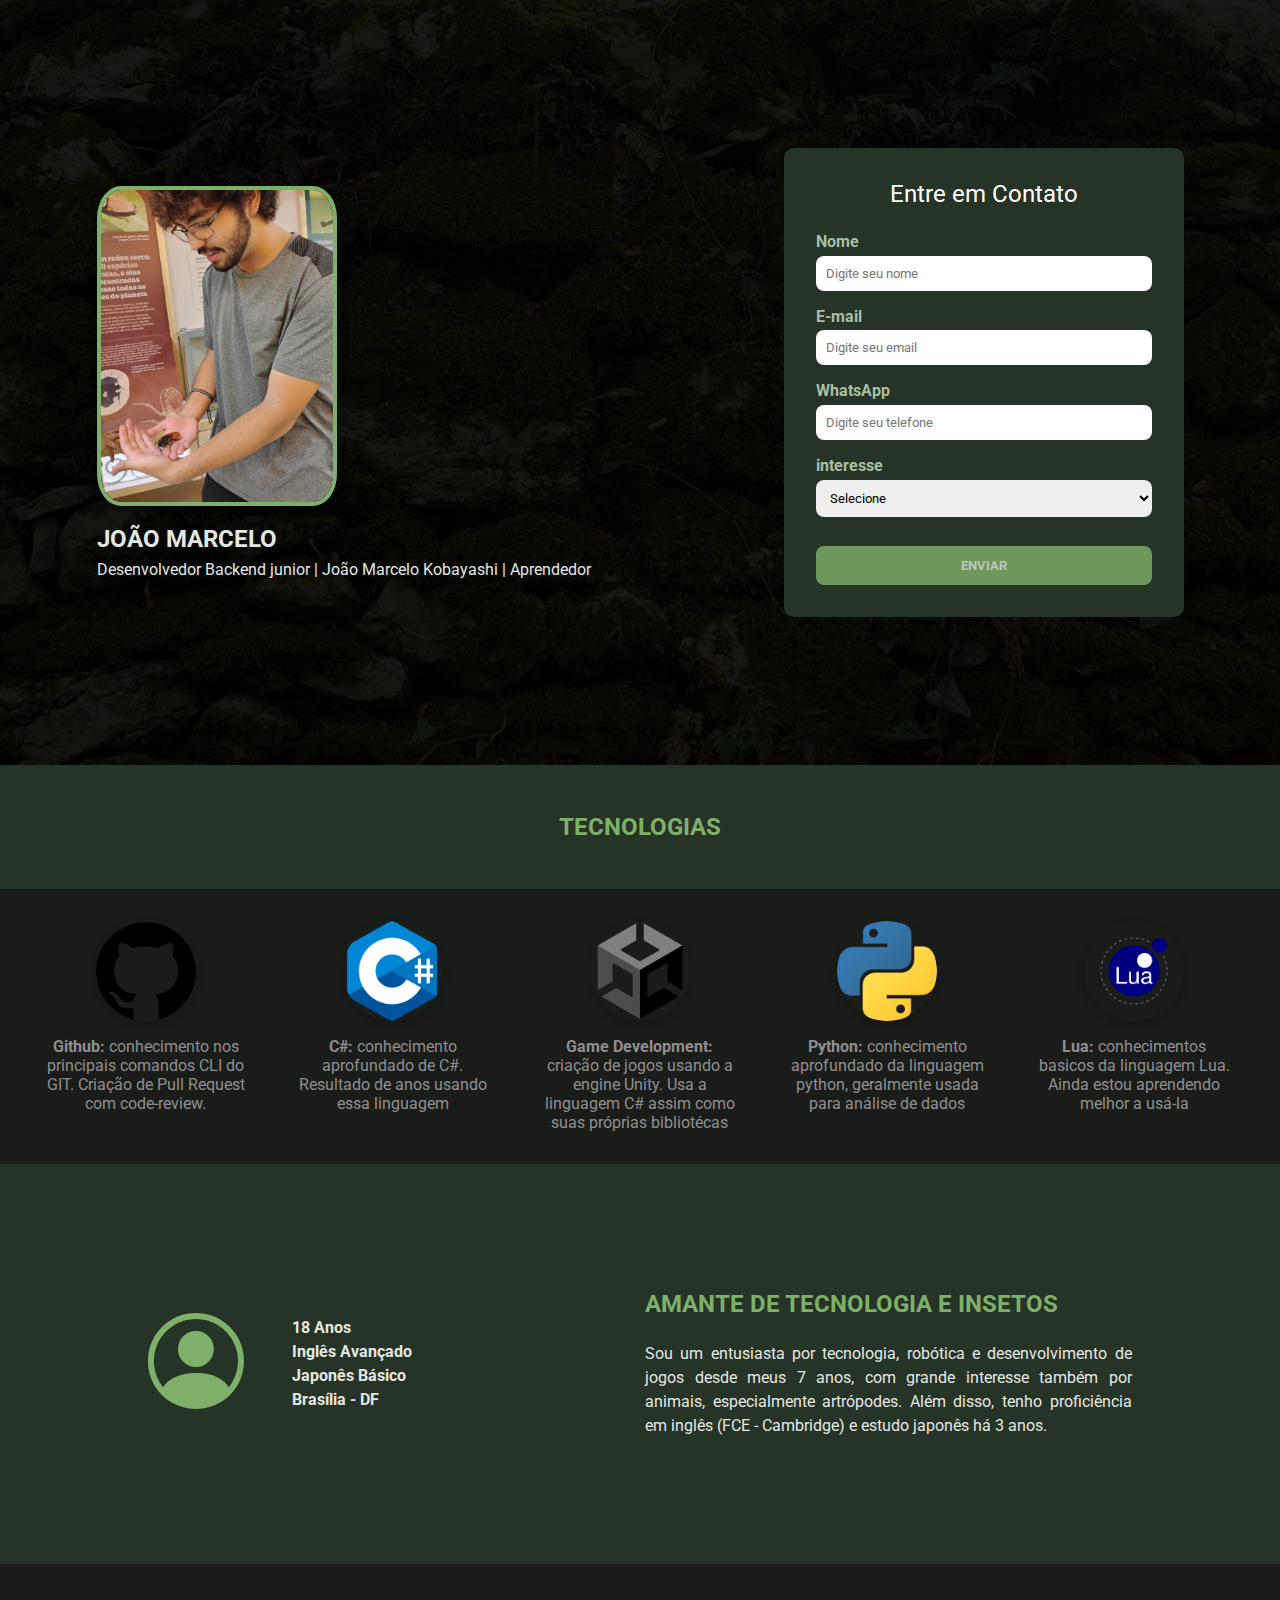
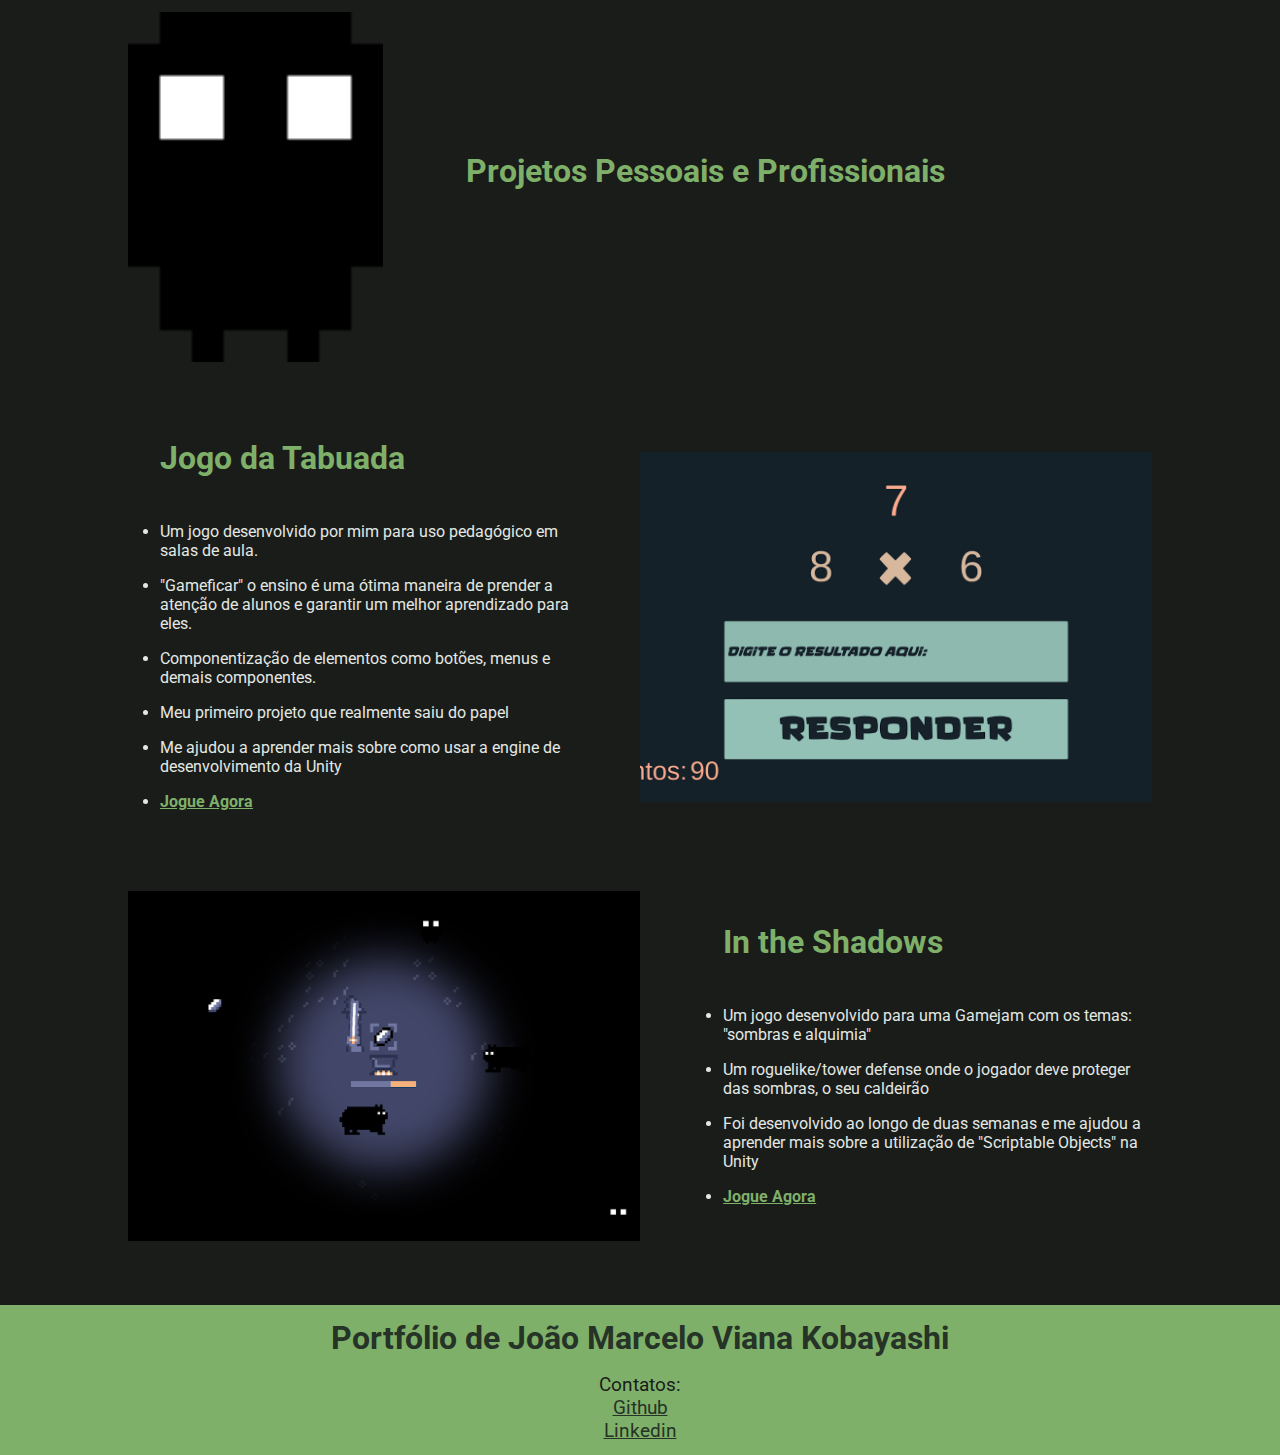
<file: index.html>
<!DOCTYPE html>
<html lang="en">
<head>
    <meta charset="UTF-8">
    <meta name="viewport" content="width=device-width, initial-scale=1.0">
    <title>João Marcelo</title>
    <!--Nosso CSS-->
    <link rel="stylesheet" href="css/estilo.css">
    <!--FONTE-->
    <link rel="preconnect" href="https://fonts.googleapis.com">
    <link rel="preconnect" href="https://fonts.gstatic.com" crossorigin>
    <link href="https://fonts.googleapis.com/css2?family=Roboto:ital,wght@0,100..900;1,100..900&display=swap" rel="stylesheet">
    <!--Icons-->
    <link rel="stylesheet" href="https://cdn.jsdelivr.net/npm/bootstrap-icons@1.13.1/font/bootstrap-icons.min.css">
</head>
<body>
<!--Header-->
<header id="event-subscription">
    <div id="disclamer">
        <img src="img/perfil.jpg" alt="Foto do João" class="profile-pic">
        <h2>João Marcelo</h2>
        <p class="about-you">
            Desenvolvedor Backend junior | João Marcelo Kobayashi | Aprendedor
        </p>
    </div>
    <div id="subscription-form">
        <p>Entre em Contato</p>
        <form action="">
            <div class="form-group">
                <label for="name">Nome</label>
                <input type="text" placeholder="Digite seu nome">
            </div>
            <div class="form-group">
                <label for="email">E-mail</label>
                <input type="text" placeholder="Digite seu email">
            </div>
            <div class="form-group">
                <label for="phone">WhatsApp</label>
                <input type="text" placeholder="Digite seu telefone">
            </div>
            <div class="form-group">
                    <label for="interest">interesse</label>
                    <select name="interest">
                        <option value="" disabled selected>Selecione</option>
                            <option value="1" >Contratação</option>
                            <option value="2" >Freelance</option>
                            <option value="3" >Mentoria</option>
                    </select>
            </div>           
            <input type="submit" class="btn" value="Enviar">
        </form>
    </div>
</header>
<!--SECTION TECHNOLOGYS-->
<section id="key-technologys">
    <h2>Tecnologias</h2>
    <div class="technologys">
        <div class="technology">
            <div id="technology-1" class="technology-img"></div>
            <p>
                <b>Github:</b> conhecimento nos principais comandos CLI do GIT. Criação de Pull Request com code-review.
            </p>
        </div>
         <div class="technology">
            <div id="technology-2" class="technology-img"></div>
            <p>
                <b>C#:</b> conhecimento aprofundado de C#. Resultado de anos usando essa linguagem
            </p>
        </div>
         <div class="technology">
            <div id="technology-3" class="technology-img"></div>
            <p>
                <b>Game Development:</b> criação de jogos usando a engine Unity. Usa a linguagem C# assim como suas próprias bibliotécas
            </p>
        </div>
         <div class="technology">
            <div id="technology-4" class="technology-img"></div>
            <p>
                <b>Python:</b> conhecimento aprofundado da linguagem python, geralmente usada para análise de dados
            </p>
        </div>
         <div class="technology">
            <div id="technology-5" class="technology-img"></div>
            <p>
                <b>Lua:</b> conhecimentos basicos da linguagem Lua. Ainda estou aprendendo melhor a usá-la
            </p>
        </div>
    </div>
</section>
<!--SECTION ABOUT-->
<section id="about">
    <div id="about-id">
        <i class="bi bi-person-circle"></i>
        <div id="about-details">
            <p>18 Anos</p>
            <p>Inglês Avançado</p>
            <p>Japonês Básico</p>
            <p>Brasília - DF</p>
        </div>
    </div>
    <div id="about-description">
        <h3>Amante de tecnologia e insetos</h3>
        <p>
            Sou um entusiasta por tecnologia, robótica e desenvolvimento de jogos desde meus 7 anos, com grande interesse também por animais, 
            especialmente artrópodes. Além disso, tenho proficiência em inglês (FCE - Cambridge) e estudo japonês há 3 anos. 

        </p>
    </div>
</section>
<section>
    <!--SECTION PROJECTS-->
    <section id="projects">
        <div class="project">
          <img src="img/projetos/logo_projects.png" />
          <div class="project-description">
            <h3>Projetos Pessoais e Profissionais</h3>
          </div>
        </div>
        <div class="project">
          <div class="project-description">
            <h3>Jogo da Tabuada</h3>
            <ul>
              <li>
                Um jogo desenvolvido por mim para uso pedagógico em salas de aula.
              </li>
              <li>
                "Gameficar" o ensino é uma ótima maneira de prender a atenção de alunos e garantir um melhor aprendizado para eles.
              </li>
              <li>
                Componentização de elementos como botões, menus e demais
                componentes.
              </li>
              <li>
                Meu primeiro projeto que realmente saiu do papel
              </li>
              <li>
                Me ajudou a aprender mais sobre como usar a engine de desenvolvimento da Unity
              </li>
              <li><a href="https://ashjmbra.itch.io/jogo-da-tabuada">Jogue Agora</a></li>
            </ul>
          </div>
          <img src="img/projetos/projeto_1.png" />
        </div>
        <div class="project">
          <img src="img/projetos/projeto_2.png" />
          <div class="project-description">
            <h3>In the Shadows</h3>
            <ul>
              <li>
                Um jogo desenvolvido para uma Gamejam com os temas: "sombras e alquimia"
              </li>
              <li>
                Um roguelike/tower defense onde o jogador deve proteger das sombras, o seu caldeirão 
              </li>
              <li>
                Foi desenvolvido ao longo de duas semanas e me ajudou a aprender mais sobre a utilização de "Scriptable Objects" na Unity
              </li>
              <li><a href="https://ashjmbra.itch.io/in-the-shadows">Jogue Agora</a></li>
            </ul>
          </div>
        </div>
      </section>
    
      <footer id="footer">
        <h3>Portfólio de João Marcelo Viana Kobayashi</h3>
        <p>Contatos:</p>
        <p>
            <a href="https://github.com/joao-kobayashi-CEUB">Github</a>
        </p>
        <p>
            <a href="https://www.linkedin.com/in/joao-marcelo-viana-kobayashi-5ba517365">Linkedin</a>
        </p>
        </footer>
    
</body>
</html>
</file>
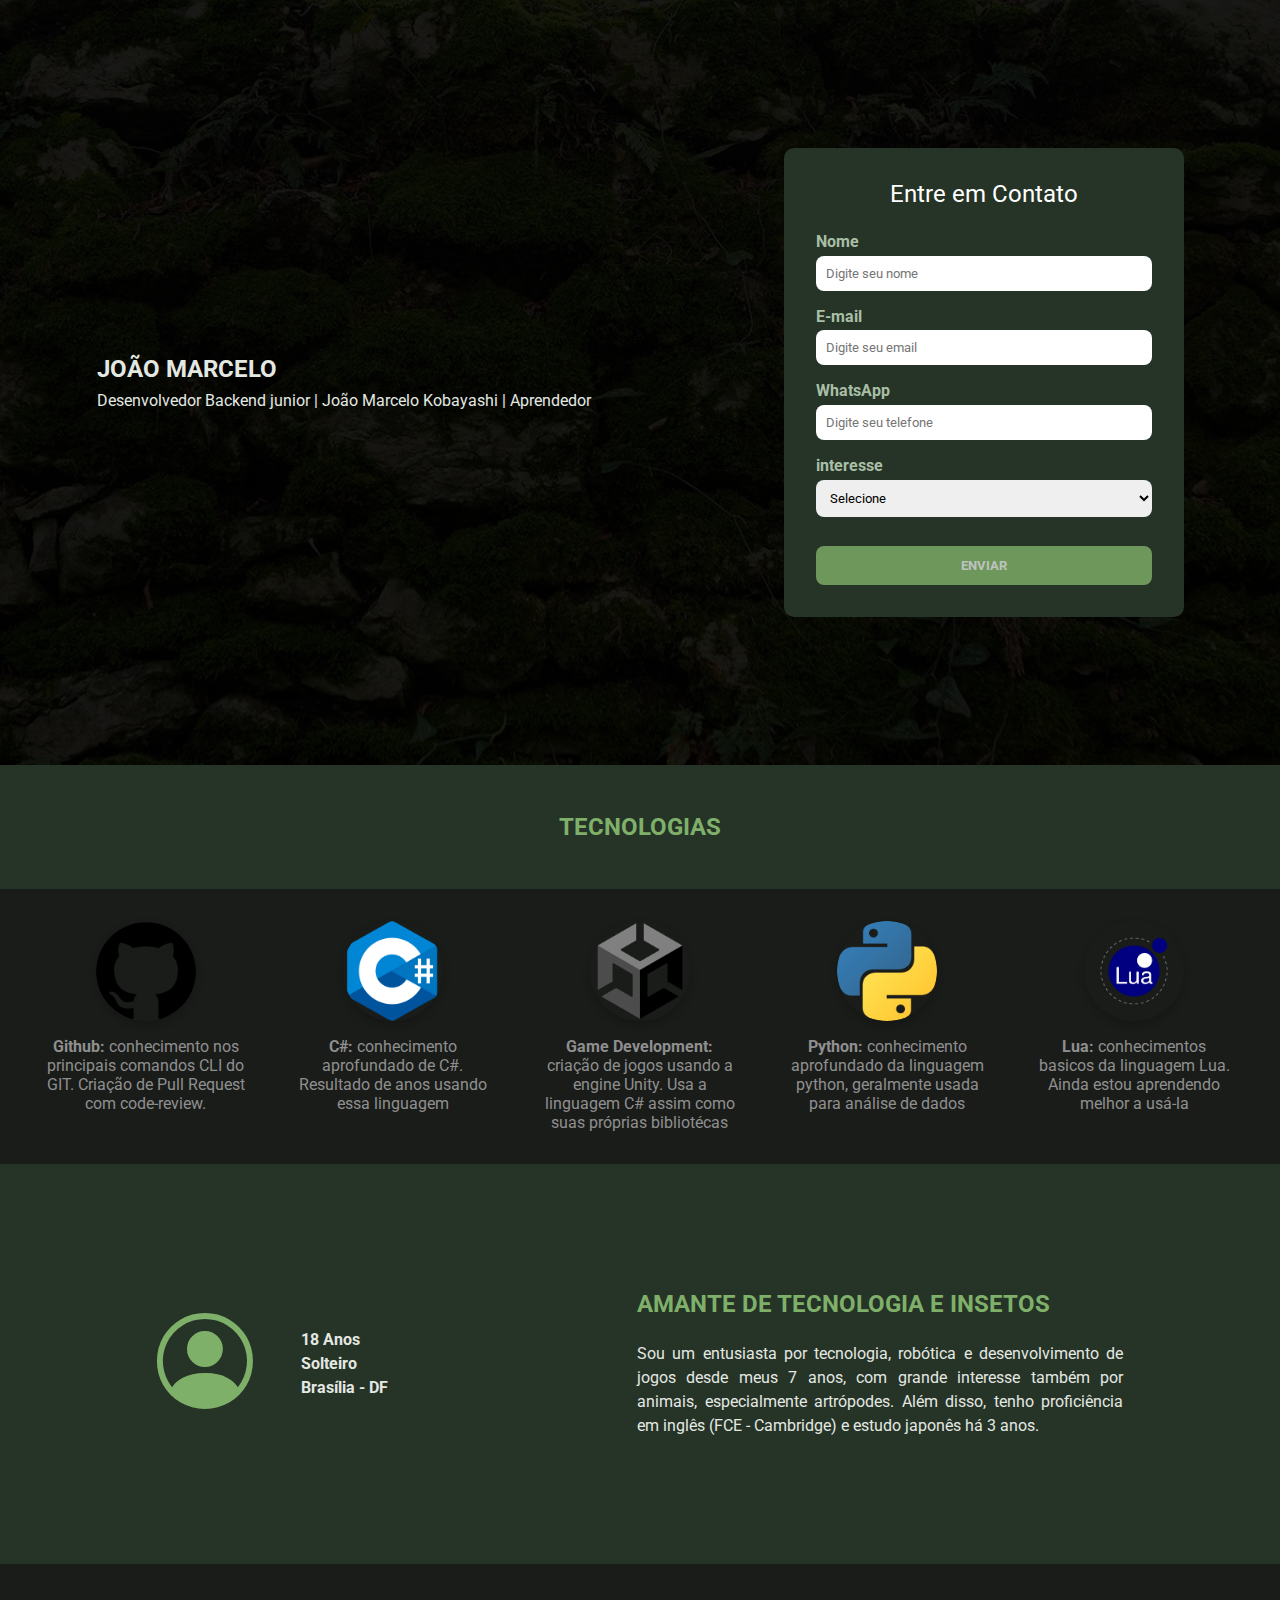
<file: Projeto Final/index.html>
<!DOCTYPE html>
<html lang="en">
<head>
    <meta charset="UTF-8">
    <meta name="viewport" content="width=device-width, initial-scale=1.0">
    <title>João Marcelo</title>
    <!--Nosso CSS-->
    <link rel="stylesheet" href="css/estilo.css">
    <!--FONTE-->
    <link rel="preconnect" href="https://fonts.googleapis.com">
    <link rel="preconnect" href="https://fonts.gstatic.com" crossorigin>
    <link href="https://fonts.googleapis.com/css2?family=Roboto:ital,wght@0,100..900;1,100..900&display=swap" rel="stylesheet">
    <!--Icons-->
    <link rel="stylesheet" href="https://cdn.jsdelivr.net/npm/bootstrap-icons@1.13.1/font/bootstrap-icons.min.css">
</head>
<body>
<!--Header-->
<header id="event-subscription">
    <div id="disclamer">
        <h2>João Marcelo</h2>
        <p class="about-you">
            Desenvolvedor Backend junior | João Marcelo Kobayashi | Aprendedor
        </p>
    </div>
    <div id="subscription-form">
        <p>Entre em Contato</p>
        <form action="">
            <div class="form-group">
                <label for="name">Nome</label>
                <input type="text" placeholder="Digite seu nome">
            </div>
            <div class="form-group">
                <label for="email">E-mail</label>
                <input type="text" placeholder="Digite seu email">
            </div>
            <div class="form-group">
                <label for="phone">WhatsApp</label>
                <input type="text" placeholder="Digite seu telefone">
            </div>
            <div class="form-group">
                    <label for="interest">interesse</label>
                    <select name="interest">
                        <option value="" disabled selected>Selecione</option>
                            <option value="1" >Contratação</option>
                            <option value="2" >Freelance</option>
                            <option value="3" >Mentoria</option>
                    </select>
            </div>           
            <input type="submit" class="btn" value="Enviar">
        </form>
    </div>
</header>
<!--SECTION TECHNOLOGYS-->
<section id="key-technologys">
    <h2>Tecnologias</h2>
    <div class="technologys">
        <div class="technology">
            <div id="technology-1" class="technology-img"></div>
            <p>
                <b>Github:</b> conhecimento nos principais comandos CLI do GIT. Criação de Pull Request com code-review.
            </p>
        </div>
         <div class="technology">
            <div id="technology-2" class="technology-img"></div>
            <p>
                <b>C#:</b> conhecimento aprofundado de C#. Resultado de anos usando essa linguagem
            </p>
        </div>
         <div class="technology">
            <div id="technology-3" class="technology-img"></div>
            <p>
                <b>Game Development:</b> criação de jogos usando a engine Unity. Usa a linguagem C# assim como suas próprias bibliotécas
            </p>
        </div>
         <div class="technology">
            <div id="technology-4" class="technology-img"></div>
            <p>
                <b>Python:</b> conhecimento aprofundado da linguagem python, geralmente usada para análise de dados
            </p>
        </div>
         <div class="technology">
            <div id="technology-5" class="technology-img"></div>
            <p>
                <b>Lua:</b> conhecimentos basicos da linguagem Lua. Ainda estou aprendendo melhor a usá-la
            </p>
        </div>
    </div>
</section>
<!--SECTION ABOUT-->
<section id="about">
    <div id="about-id">
        <i class="bi bi-person-circle"></i>
        <div id="about-details">
            <p>18 Anos</p>
            <p>Solteiro</p>
            <p>Brasília - DF</p>
        </div>
    </div>
    <div id="about-description">
        <h3>Amante de tecnologia e insetos</h3>
        <p>
            Sou um entusiasta por tecnologia, robótica e desenvolvimento de jogos desde meus 7 anos, com grande interesse também por animais, especialmente artrópodes. Além disso, tenho proficiência em inglês (FCE - Cambridge) e estudo japonês há 3 anos. 

        </p>
    </div>
</section>
    
</body>
</html>
</file>
<file: css/estilo.css>
:root {
    --primary: #7fb069;       /* Verde Musgo Claro (botões e ícones) */
    --secondary: #263327;     /* Verde Floresta Escuro (fundo das seções) */
    --background: #1a1c1a;    /* Cinza/Preto Carvão (fundo geral) */
    --text-color: #e3e8e3;    /* Branco Gelo (texto principal) */
    --text-secondary: #a8bfa6;/* Verde Pálido (legendas/detalhes) */
    --text-tertiary: #8f8f8f; /* Cinza (textos menos importantes) */
}

* {
    font-family: 'Roboto', sans-serif; /* Adicionado fallback sans-serif */
    margin: 0;
    padding: 0; /* Corrigido de 'pad' para 'padding' */
    box-sizing: border-box;
}

body {
    background-color: var(--background); 
}

/* --- HERO / CABEÇALHO --- */
#event-subscription {
    /* Aumentei a opacidade do preto para 0.9 para melhorar a leitura do texto sobre a imagem */
    background: linear-gradient(rgba(0,0,0,0.9), rgba(0,0,0,0.9)), url("../img/banner.jpg");
    background-position: center;
    background-size: cover;
    height: 85vh;
    display: flex;
    justify-content: space-around;
    align-items: center;
    color: var(--text-color);
}

h2 {
    text-transform: uppercase;
    margin-bottom: 0.3em;
}

/* Certifique-se de mudar o ID no HTML de 'disclamer' para 'disclaimer' */
#disclaimer h2 {
    color: var(--primary);
}

#disclaimer .about-you {
    font-size: 1.2em;
    max-width: 350px;
    font-weight: bold;
    line-height: 1.5; /* Melhora a leitura */
}
/* Estilo da foto de perfil */
.profile-pic {
    width: 240px;           /* Tamanho da foto */
    height: 320px;          /* Altura igual para ficar quadrada */
    border-radius: 10%;     /* Faz ficar redonda */
    object-fit: cover;      /* Garante que a foto não estique se não for quadrada */
    border: 4px solid var(--primary); /* Borda verde/azul do seu tema */
    margin-bottom: 15px;    /* Espaço entre a foto e o nome */
    box-shadow: 0 4px 10px rgba(0,0,0,0.5); /* Sombra para destacar do fundo */
}

/* --- FORMULÁRIO --- */
#subscription-form {
    background-color: var(--secondary); /* Variável corrigida */
    padding: 2em;
    max-width: 400px; /* Mudado de % para px para não ficar muito estreito */
    width: 100%;
    border-radius: 10px; /* Um toque visual extra */
}

#subscription-form p {
    font-size: 1.5em;
    margin-bottom: 1em;
    color: #fff;
    text-align: center;
}

.form-group {
    display: flex;
    flex-direction: column;
    margin-bottom: 1em; /* Aumentado o espaçamento */
}

.form-group label {
    color: var(--text-secondary); /* Ajustado para a cor secundária de texto */
    margin-bottom: 0.3em;
    font-weight: bold;
}

/* CORREÇÃO CRÍTICA: Adicionadas as vírgulas que faltavam */
.form-group input,
.form-group select,
.form-group textarea {
    padding: 10px;
    border-radius: 8px;
    border: none;
    outline: none;
    width: 100%; /* Garante que preencha o espaço */
}

.btn {
    background: var(--primary);
    color: var(--text-color);
    text-transform: uppercase;
    width: 100%;
    padding: 12px;
    border: none; /* Remove borda padrão */
    border-radius: 8px;
    opacity: 0.8;
    cursor: pointer;
    font-weight: bold;
    transition: 0.3s; /* Suaviza o hover */
    margin-top: 1em;
}

.btn:hover {
    opacity: 1;
    transform: scale(1.02); /* Efeito sutil de crescimento */
}

/* --- TECNOLOGIAS --- */

#key-technologys h2 {
    background: var(--secondary); /* Variável corrigida */
    color: var(--primary); /* Fundo verde, texto azul pode ter contraste baixo. Teste mudar color para #fff se precisar */
    text-align: center;
    padding: 2em;
    font-weight: bold;
    margin-bottom: 0;
}

.technologys {
    background: var(--background);
    display: flex;
    justify-content: space-around;
    padding: 2em;
    margin: 0 auto;
    flex-wrap: wrap; /* Permite que os itens quebrem linha se não houver espaço */
    gap: 20px; /* Espaço entre os itens */
}

.technology{
    background: var(--background);
    font-size: 1em;
    text-align: justify;
    display: flex;
    flex-direction: column;
    align-items: center;
    width: 200px; /* Largura fixa ajuda no alinhamento */
    color: var(--text-tertiary);
}

.technology p {
    text-align: center;
}

/* Descomentei para você testar, mas as imagens precisam existir na pasta */

#technology-1 { background-image: url(../img/logos/github.png); }
#technology-2 { background-image: url(../img/logos/c_sharp.png); }
#technology-3 { background-image: url(../img/logos/unity.png); }
#technology-4 { background-image: url(../img/logos/python.png); }
#technology-5 { background-image: url(../img/logos/lua.png); }


.technology .technology-img {
    width: 100px;
    height: 100px;
    border-radius: 50%;
    background-size: cover;
    background-position: center;
    margin-bottom: 1em;
    box-shadow: 0 4px 8px rgba(0,0,0,0.2); /* Sombra leve */
}

/* --- SOBRE --- */

#about {
    min-height: 400px; /* Mudado de height fixa para min-height */
    background-color: var(--secondary); /* Variável corrigida */
    display: flex;
    align-items: center;
    justify-content: space-around;
    color: var(--text-color);
    margin-bottom: 3em;
    padding: 2em; /* Espaçamento interno */
}

#about-id, #about-description {
    max-width: 40%;
}
    
#about-id {
    display: flex;
    align-items: center;
}

#about-id i {
    color: var(--primary);
    font-size: 6em;
    margin-right: 0.5em;
}

#about-details p {
    font-weight: bold;
    line-height: 1.5;
}

#about-description h3 {
    color: var(--primary);
    font-size: 1.5em;
    margin-bottom: 1em;
    text-transform: uppercase;
}

#about-description p {
  text-align: justify;
  font-size: 1em;
  line-height: 1.5em;
}

#projects{
    width: 80%;
    margin: 0 auto;
}

.project {
    display: flex;
    vertical-align: middle;
    align-items: center;
    justify-content: center;
    gap: 5%;
    margin-bottom: 4em;
}

.project img {
    width: auto;
    max-width: 50%;
    height: 350px;
    object-fit: cover;
    object-position: center;
}

.project h3{
    margin-bottom: 1em;
    font-size: 2em;
    font-weight: bold;
    line-height: 2em;
    color: var(--primary);
    
}

.project-description {
    width: 100%;
    padding-left: 2em;
    color: var(--text-color);
}
.project-description ul li{
    margin-bottom: 1em;
}

.project-description ul li:last-child{
    font-weight: bold;
}

#footer{
    background-color: var(--primary);
    text-align: center;
    color: var(--text-secundary);
    height: 150px;
    display: flex;
    flex-direction: column;
    justify-content: center;
}

#footer a {
    color: var(--secondary);
    margin: 8px;
}

#footer h3 {
    font-size: 2em;
    margin-bottom: 0.5em;
    color: var(--secondary);

}

#footer p {
    font-size: 1.2em;
    color: var(--background);
}

/* --- RESPONSIVIDADE (MOBILE) --- */
/* Aqui acontece a mágica para telas pequenas */
@media (max-width: 768px) {
    /* Header vira coluna */
    #event-subscription {
        flex-direction: column;
        height: auto;
        padding: 40px 20px;
        text-align: center;
    }

    #disclaimer {
        margin-bottom: 2em;
    }

    #disclaimer .about-you {
        margin: 0 auto; /* Centraliza o texto */
    }

    /* Formulário ocupa a tela */
    #subscription-form {
        max-width: 100%;
    }

    /* Tecnologias empilhadas */
    .technologys {
        flex-direction: column;
        align-items: center;
    }

    .technology {
        width: 100%;
        max-width: 300px;
        margin-bottom: 2em;
    }

    /* Sobre vira coluna */
    #about {
        flex-direction: column;
        text-align: center;
    }

    #about-id, #about-description {
        max-width: 100%;
        margin-bottom: 2em;
    }

    #about-id {
        flex-direction: column;
    }

    #about-id i {
        margin-right: 0;
        margin-bottom: 10px;
    }
}
a:link {
  color: var(--primary); /* Unvisited link */
}

a:visited {
  color: var(--text-secondary); /* Visited link */
}

a:hover {
  color: var(--text-color); /* Link on mouse hover */
}

a:active {
  color: var(--primary); /* Link when being clicked */
}

a:focus {
  color: var(--primary); /* Link when focused */
}
</file>
<file: Projeto Final/css/estilo.css>
:root {
    --primary: #7fb069;       /* Verde Musgo Claro (botões e ícones) */
    --secondary: #263327;     /* Verde Floresta Escuro (fundo das seções) */
    --background: #1a1c1a;    /* Cinza/Preto Carvão (fundo geral) */
    --text-color: #e3e8e3;    /* Branco Gelo (texto principal) */
    --text-secondary: #a8bfa6;/* Verde Pálido (legendas/detalhes) */
    --text-tertiary: #8f8f8f; /* Cinza (textos menos importantes) */
}

* {
    font-family: 'Roboto', sans-serif; /* Adicionado fallback sans-serif */
    margin: 0;
    padding: 0; /* Corrigido de 'pad' para 'padding' */
    box-sizing: border-box;
}

body {
    background-color: var(--background); 
}

/* --- HERO / CABEÇALHO --- */
#event-subscription {
    /* Aumentei a opacidade do preto para 0.9 para melhorar a leitura do texto sobre a imagem */
    background: linear-gradient(rgba(0,0,0,0.9), rgba(0,0,0,0.9)), url("../img/banner.jpg");
    background-position: center;
    background-size: cover;
    height: 85vh;
    display: flex;
    justify-content: space-around;
    align-items: center;
    color: var(--text-color);
}

h2 {
    text-transform: uppercase;
    margin-bottom: 0.3em;
}

/* Certifique-se de mudar o ID no HTML de 'disclamer' para 'disclaimer' */
#disclaimer h2 {
    color: var(--primary);
}

#disclaimer .about-you {
    font-size: 1.2em;
    max-width: 350px;
    font-weight: bold;
    line-height: 1.5; /* Melhora a leitura */
}
/* Estilo da foto de perfil */
.profile-pic {
    width: 240px;           /* Tamanho da foto */
    height: 320px;          /* Altura igual para ficar quadrada */
    border-radius: 10%;     /* Faz ficar redonda */
    object-fit: cover;      /* Garante que a foto não estique se não for quadrada */
    border: 4px solid var(--primary); /* Borda verde/azul do seu tema */
    margin-bottom: 15px;    /* Espaço entre a foto e o nome */
    box-shadow: 0 4px 10px rgba(0,0,0,0.5); /* Sombra para destacar do fundo */
}

/* --- FORMULÁRIO --- */
#subscription-form {
    background-color: var(--secondary); /* Variável corrigida */
    padding: 2em;
    max-width: 400px; /* Mudado de % para px para não ficar muito estreito */
    width: 100%;
    border-radius: 10px; /* Um toque visual extra */
}

#subscription-form p {
    font-size: 1.5em;
    margin-bottom: 1em;
    color: #fff;
    text-align: center;
}

.form-group {
    display: flex;
    flex-direction: column;
    margin-bottom: 1em; /* Aumentado o espaçamento */
}

.form-group label {
    color: var(--text-secondary); /* Ajustado para a cor secundária de texto */
    margin-bottom: 0.3em;
    font-weight: bold;
}

/* CORREÇÃO CRÍTICA: Adicionadas as vírgulas que faltavam */
.form-group input,
.form-group select,
.form-group textarea {
    padding: 10px;
    border-radius: 8px;
    border: none;
    outline: none;
    width: 100%; /* Garante que preencha o espaço */
}

.btn {
    background: var(--primary);
    color: var(--text-color);
    text-transform: uppercase;
    width: 100%;
    padding: 12px;
    border: none; /* Remove borda padrão */
    border-radius: 8px;
    opacity: 0.8;
    cursor: pointer;
    font-weight: bold;
    transition: 0.3s; /* Suaviza o hover */
    margin-top: 1em;
}

.btn:hover {
    opacity: 1;
    transform: scale(1.02); /* Efeito sutil de crescimento */
}

/* --- TECNOLOGIAS --- */

#key-technologys h2 {
    background: var(--secondary); /* Variável corrigida */
    color: var(--primary); /* Fundo verde, texto azul pode ter contraste baixo. Teste mudar color para #fff se precisar */
    text-align: center;
    padding: 2em;
    font-weight: bold;
    margin-bottom: 0;
}

.technologys {
    background: var(--background);
    display: flex;
    justify-content: space-around;
    padding: 2em;
    margin: 0 auto;
    flex-wrap: wrap; /* Permite que os itens quebrem linha se não houver espaço */
    gap: 20px; /* Espaço entre os itens */
}

.technology{
    background: var(--background);
    font-size: 1em;
    text-align: justify;
    display: flex;
    flex-direction: column;
    align-items: center;
    width: 200px; /* Largura fixa ajuda no alinhamento */
    color: var(--text-tertiary);
}

.technology p {
    text-align: center;
}

/* Descomentei para você testar, mas as imagens precisam existir na pasta */

#technology-1 { background-image: url(../img/logos/github.png); }
#technology-2 { background-image: url(../img/logos/c_sharp.png); }
#technology-3 { background-image: url(../img/logos/unity.png); }
#technology-4 { background-image: url(../img/logos/python.png); }
#technology-5 { background-image: url(../img/logos/lua.png); }


.technology .technology-img {
    width: 100px;
    height: 100px;
    border-radius: 50%;
    background-size: cover;
    background-position: center;
    margin-bottom: 1em;
    box-shadow: 0 4px 8px rgba(0,0,0,0.2); /* Sombra leve */
}

/* --- SOBRE --- */

#about {
    min-height: 400px; /* Mudado de height fixa para min-height */
    background-color: var(--secondary); /* Variável corrigida */
    display: flex;
    align-items: center;
    justify-content: space-around;
    color: var(--text-color);
    margin-bottom: 3em;
    padding: 2em; /* Espaçamento interno */
}

#about-id, #about-description {
    max-width: 40%;
}
    
#about-id {
    display: flex;
    align-items: center;
}

#about-id i {
    color: var(--primary);
    font-size: 6em;
    margin-right: 0.5em;
}

#about-details p {
    font-weight: bold;
    line-height: 1.5;
}

#about-description h3 {
    color: var(--primary);
    font-size: 1.5em;
    margin-bottom: 1em;
    text-transform: uppercase;
}

#about-description p {
  text-align: justify;
  font-size: 1em;
  line-height: 1.5em;
}

#projects{
    width: 80%;
    margin: 0 auto;
}

.project {
    display: flex;
    vertical-align: middle;
    align-items: center;
    justify-content: center;
    gap: 5%;
    margin-bottom: 4em;
}

.project img {
    width: auto;
    max-width: 50%;
    height: 350px;
    object-fit: cover;
    object-position: center;
}

.project h3{
    margin-bottom: 1em;
    font-size: 2em;
    font-weight: bold;
    line-height: 2em;
    color: var(--primary);
    
}

.project-description {
    width: 100%;
    padding-left: 2em;
    color: var(--text-color);
}
.project-description ul li{
    margin-bottom: 1em;
}

.project-description ul li:last-child{
    font-weight: bold;
}

#footer{
    background-color: var(--primary);
    text-align: center;
    color: var(--text-secundary);
    height: 150px;
    display: flex;
    flex-direction: column;
    justify-content: center;
}

#footer a {
    color: var(--secondary);
    margin: 8px;
}

#footer h3 {
    font-size: 2em;
    margin-bottom: 0.5em;
    color: var(--secondary);

}

#footer p {
    font-size: 1.2em;
    color: var(--background);
}

/* --- RESPONSIVIDADE (MOBILE) --- */
/* Aqui acontece a mágica para telas pequenas */
@media (max-width: 768px) {
    /* Header vira coluna */
    #event-subscription {
        flex-direction: column;
        height: auto;
        padding: 40px 20px;
        text-align: center;
    }

    #disclaimer {
        margin-bottom: 2em;
    }

    #disclaimer .about-you {
        margin: 0 auto; /* Centraliza o texto */
    }

    /* Formulário ocupa a tela */
    #subscription-form {
        max-width: 100%;
    }

    /* Tecnologias empilhadas */
    .technologys {
        flex-direction: column;
        align-items: center;
    }

    .technology {
        width: 100%;
        max-width: 300px;
        margin-bottom: 2em;
    }

    /* Sobre vira coluna */
    #about {
        flex-direction: column;
        text-align: center;
    }

    #about-id, #about-description {
        max-width: 100%;
        margin-bottom: 2em;
    }

    #about-id {
        flex-direction: column;
    }

    #about-id i {
        margin-right: 0;
        margin-bottom: 10px;
    }
}
a:link {
  color: var(--primary); /* Unvisited link */
}

a:visited {
  color: var(--text-secondary); /* Visited link */
}

a:hover {
  color: var(--text-color); /* Link on mouse hover */
}

a:active {
  color: var(--primary); /* Link when being clicked */
}

a:focus {
  color: var(--primary); /* Link when focused */
}
</file>
